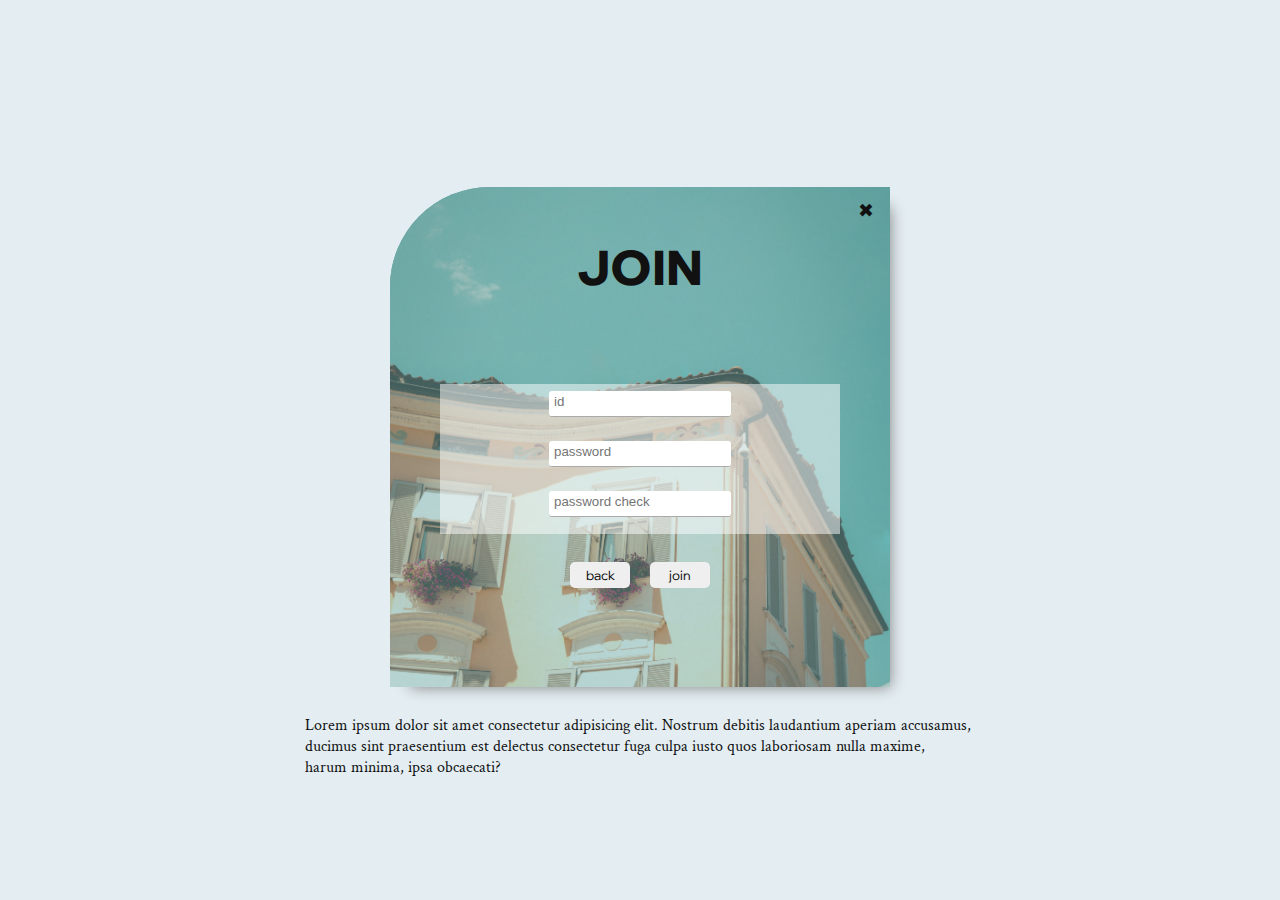
<file: join.html>
<!DOCTYPE html>
<html lang="ko">
<head>
    <meta charset="UTF-8">
    <meta name="viewport" content="width=device-width, initial-scale=1.0">
    <link rel="stylesheet" href="css/login.css">
    <title>Flower Garden Join</title>
</head>
<body>
    <link rel="preconnect" href="https://fonts.googleapis.com">
    <link rel="preconnect" href="https://fonts.gstatic.com" crossorigin>
    <link
        href="https://fonts.googleapis.com/css2?family=Crimson+Text&family=Wix+Madefor+Display:wght@600;800&display=swap"
        rel="stylesheet">

    <div id="joinWrap">
        <div id="joinForm">
            <div class="backTomain"><a href="index.html">✖</a></div>
            <div class="joinImg">
                <img src="images/01.jpg" alt="bgImg">
            </div>

            <div class="joinBox">
                <div class="joinTitle">
                    <p>JOIN</p>
                </div>
                <form class="joinCon">
                    <input id="id" name="id" placeholder="id" type="text">
                    <input id="pw" name="pw" placeholder="password" type="password">
                    <input id="c_pw" name="c_pw" placeholder="password check" type="password">
                </form>
                <form class="joinBtn">
                    <input type="button" value="back" onclick="back();">
                    <input type="button" value="join" onclick="create_id();">
                </form>
            </div>        
        </div>
        <div class="welcomeLog">
            <p>Lorem ipsum dolor sit amet consectetur adipisicing elit. Nostrum debitis laudantium aperiam accusamus, <br>
            ducimus sint praesentium est delectus consectetur fuga culpa iusto quos laboriosam nulla maxime,
            <br> harum minima, ipsa obcaecati?</p>
        </div>
    </div>

    <script src="https://cdnjs.cloudflare.com/ajax/libs/jquery/3.6.3/jquery.min.js"></script>
    <script src="script/script.js"></script>
    <script src="script/login.js"></script>
</body>
</html>
</file>
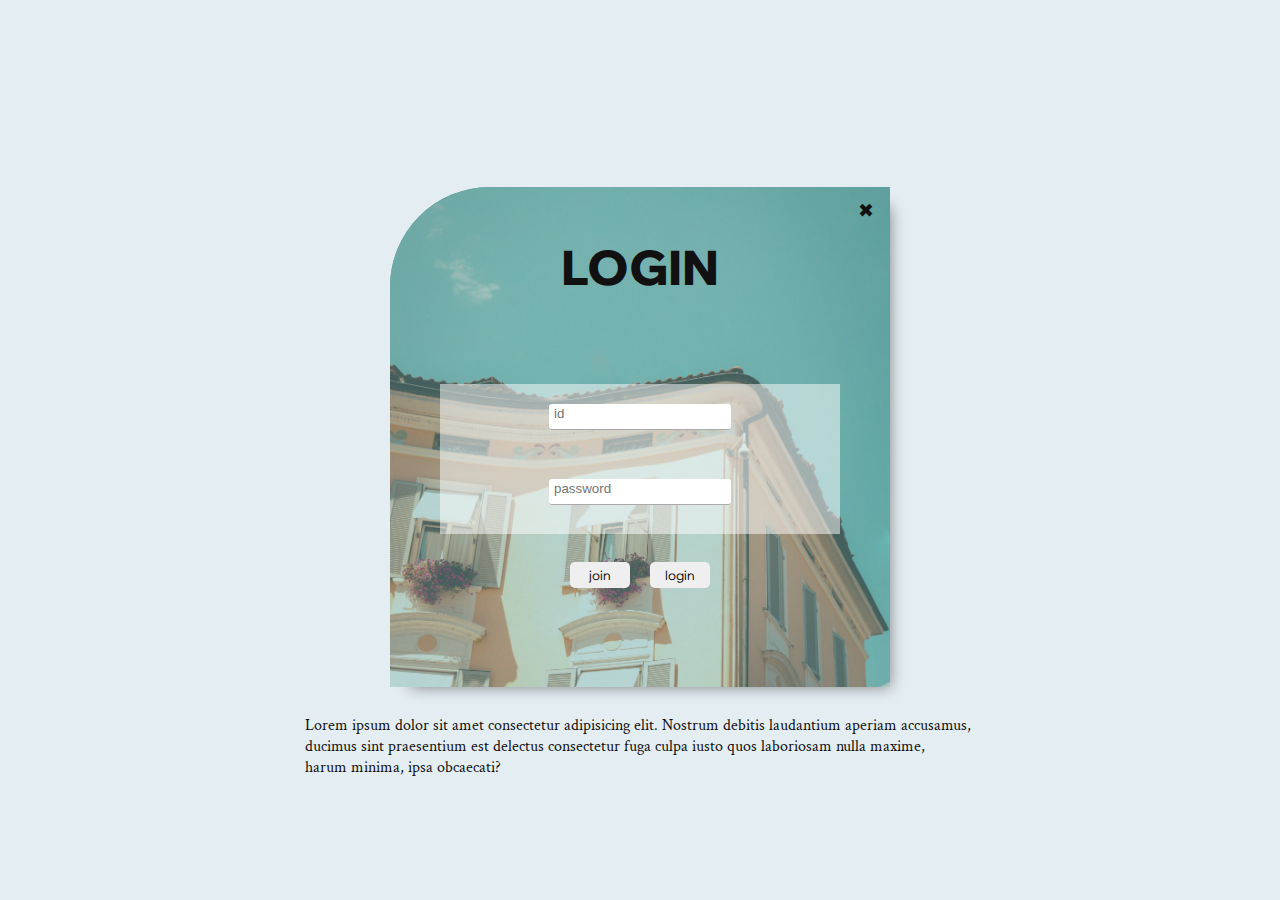
<file: login.html>
<!DOCTYPE html>
<html lang="ko">
<head>
    <meta charset="UTF-8">
    <meta name="viewport" content="width=device-width, initial-scale=1.0">
    <link rel="stylesheet" href="css/login.css">
    <title>Flower Garden Login</title>
</head>
<body>
    <link rel="preconnect" href="https://fonts.googleapis.com">
    <link rel="preconnect" href="https://fonts.gstatic.com" crossorigin>
    <link
        href="https://fonts.googleapis.com/css2?family=Crimson+Text&family=Wix+Madefor+Display:wght@600;800&display=swap"
        rel="stylesheet">
        
    <div id="logWrap">
        <div id="logForm">
            <div class="backTomain"><a href="index.html">✖</a></div>
            <div class="logImg">
                <img src="images/01.jpg" alt="bgImg">
            </div>
            
            <div class="logBox">
                <div class="logTitle">
                    <p>LOGIN</p>
                </div>
                <form class="logCon">
                    <input id="id" name="id" placeholder="id" type="text">
                    <input id="pw" name="pw" placeholder="password" type="password">
                </form>
                <form class="logBtn">
                    <a href="join.html"><input type="button" value="join"></a>
                    <input type="button" value="login" onclick="login();">
                </form>
            </div>
        </div>
        <div class="welcomeLog">
            <p>Lorem ipsum dolor sit amet consectetur adipisicing elit. Nostrum debitis laudantium aperiam accusamus, <br>
            ducimus sint praesentium est delectus consectetur fuga culpa iusto quos laboriosam nulla maxime,
            <br> harum minima, ipsa obcaecati?</p>
        </div>
    </div>

    <script src="https://cdnjs.cloudflare.com/ajax/libs/jquery/3.6.3/jquery.min.js"></script>
    <script src="script/script.js"></script>
    <script src="script/login.js"></script>
</body>
</html>
</file>
<file: css/login.css>
html {
    scroll-behavior: smooth;
}

* {
    padding: 0;
    margin: 0;
}

.clearfix::before,
.clearfix::after {
    display: block;
    content: '';
    clear: both;
}

a,
p {
    text-decoration: none;
    font-family: 'Crimson Text', serif;
    font-size: 1.2em;
    color: #111;
    /*   color: #B24904;   point color: 111*/
}

font {
    font-family: 'Crimson Text', serif;
    /*서브 글씨*/
    font-family: 'Wix Madefor Display', sans-serif;
    /*굵은 메인 글씨 600, 800*/
}

#logWrap, #joinWrap{
    width: 100%;
    height: 100vh;
    margin: 0 auto;
    position: relative;
    background: #E3EDF2;
}

.backTomain{
    width: 20px;
    height: 20px;
    font-size: 1em;
    font-family: 'Crimson Text', serif;
    position: absolute;
    right: 2.5%; top: 2.5%;
    /* background: blue; */
    z-index: 150;
}

#logForm, #joinForm{
    width: 500px;
    height: 500px;
    position: absolute;
    top: 48.5%; left: 50%;
    transform: translate(-50%,-50%);
    border-top-left-radius: 20%;
    background: rgb(110, 175, 173, 1);
    box-shadow: 10px 10px 15px -10px gray;
    
}

#logForm .logImg, #joinForm .joinImg{
    width: 100%;
    height: 100%;
    border-top-left-radius: 20%;
    background-image: url(../images/01.jpg);
    position: absolute;
    overflow: hidden;
    z-index: 25;
}

#logForm .logImg img, #joinForm .joinImg img{
    object-fit: cover;
    width: 100%;
    height: 150%;
    position: absolute;
    top: -25%;
    opacity: 0.5;
}
.logBox, .joinBox{
    width: 100%;
    height: 100%;
    position: absolute;
    z-index: 100;
}

.logTitle, .joinTitle {
    width: 200px;
    height: 80px;
    /* background: green; */
    margin: 0 auto;
    margin-top: 10%;
    margin-bottom: 13.5%;
}
.logTitle p, .joinTitle p{
    font-family: 'Wix Madefor Display', sans-serif;
    font-weight: 800;
    font-size: 3em;
    text-align: center;
}

.logCon, .joinCon{
    width: 400px;
    height: 150px;
    margin: 0 auto;
    margin-bottom: 3.5%;
    display: grid;
    align-self: flex-start;
    justify-items: center;   
    align-items: center;
    background: rgba(255,255,255,0.5);
}

.logBtn, .joinBtn{
    width: 400px;
    height: 50px;
    margin: 0 auto;
    /* background: lightblue; */
}

.logCon input, .joinCon input{
    height: 20px;
    border: none;
    border-bottom: 1px solid #aaa;
    margin-bottom: 10px;
    border-radius: 3px;
    outline: none;
    padding: 0px 0px 5px 5px;
}

.logBtn, .joinBtn{
    display: flex;
    justify-content: center;
    flex-direction: row;
    align-items: flex-start;
}

.logBtn input, .joinBtn input{
    border: none;
    width: 60px;
    padding: 5px;
    margin: 10px;
    border-radius: 5px;
    font-family: 'Wix Madefor Display', sans-serif;
    outline: none;
    cursor: pointer;
}

/* login join 하단 글귀 */
.welcomeLog{
    width: 670px;
    height: 80px;
    /* background: purple; */
    position: absolute;
    top: 84%; left: 50%;
    transform: translate(-50%,-50%);
}
.welcomeLog p{
    font-size: 1em;
    line-height: 1.3em;
    /* font-weight: bold; */
}
</file>
